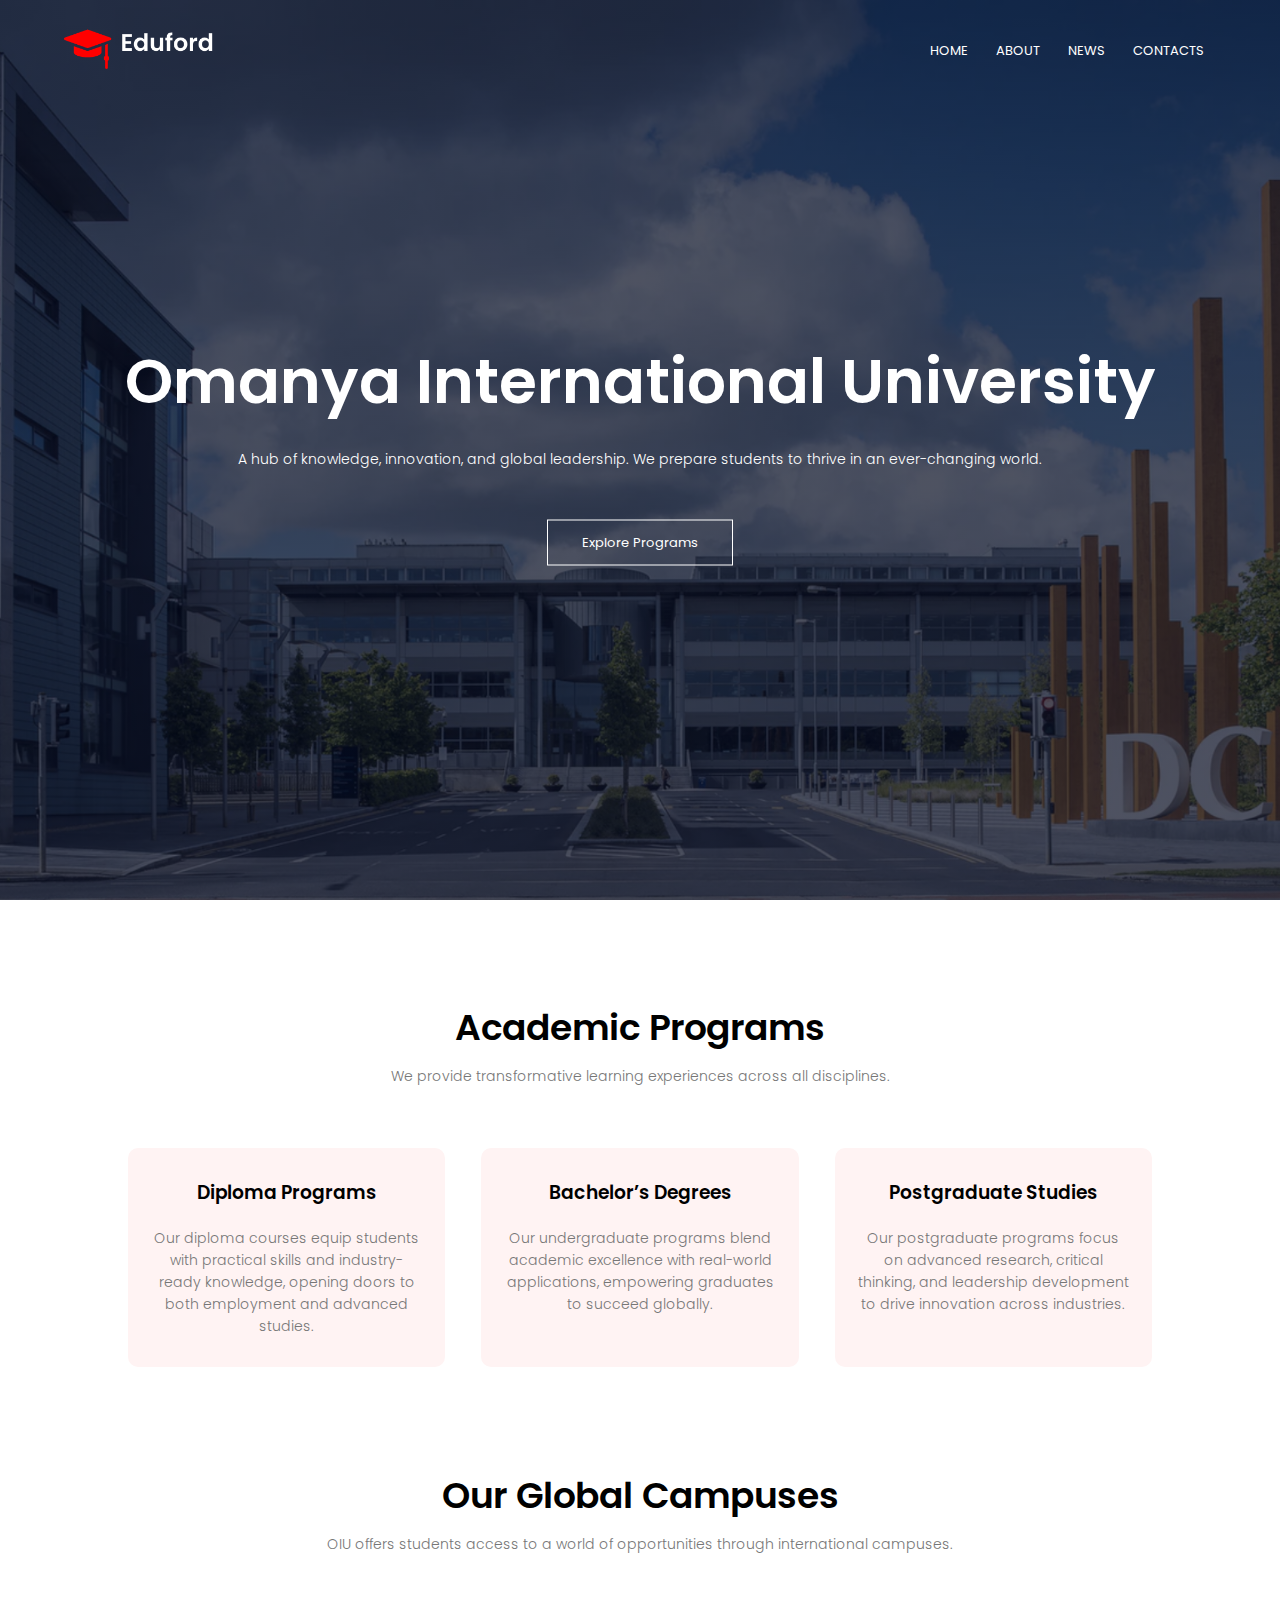
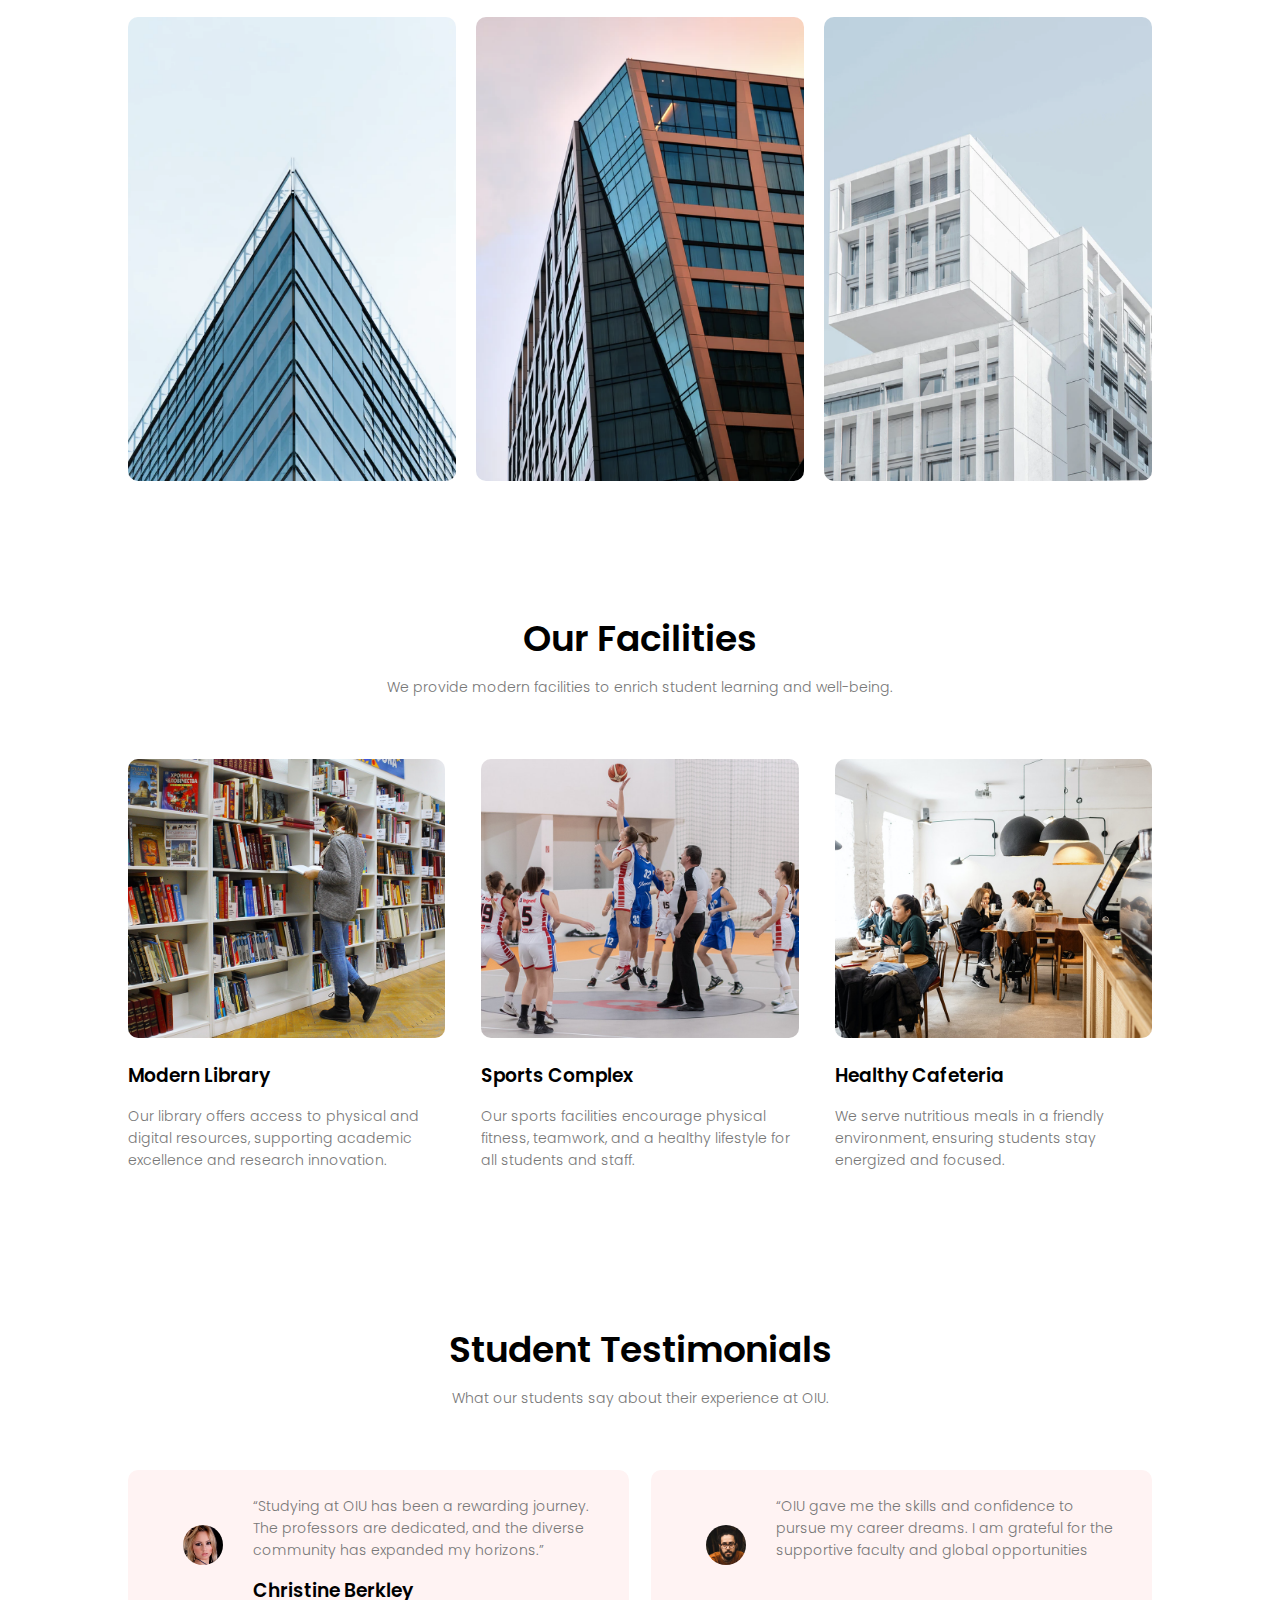
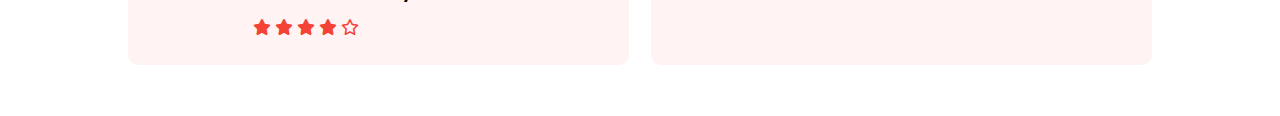
<file: index.html>
<!DOCTYPE html>
<html lang="en">

<head>
    <meta charset="UTF-8">
    <meta name="viewport" content="width=device-width, initial-scale=1.0">
    <title>Omanya International University</title>
    <link rel="stylesheet" href="styles.css">
    <link rel="preconnect" href="https://fonts.googleapis.com">
    <link rel="preconnect" href="https://fonts.gstatic.com" crossorigin>
    <link href="https://fonts.googleapis.com/css2?family=Poppins:wght@100;200;300;400;500;600;700;800;900&display=swap"
        rel="stylesheet">
    <link rel="stylesheet" href="https://cdnjs.cloudflare.com/ajax/libs/font-awesome/6.7.2/css/all.min.css"
        integrity="sha512-Evv84Mr4kqVGRNSgIGL/F/aIDqQb7xQ2vcrdIwxfjThSH8CSR7PBEakCr51Ck+w+/U6swU2Im1vVX0SVk9ABhg=="
        crossorigin="anonymous" referrerpolicy="no-referrer" />
</head>

<body>
    <section class="header">
        <nav>
            <a href="index.html"><img src="images/logo.png" alt="University Logo"></a>
            <div class="nav-links" id="navLinks">
                <i class="fa-solid fa-xmark" onclick="hideMenu()"></i>
                <ul>
                    <li><a href="index.html">HOME</a></li>
                    <li><a href="about.html">ABOUT</a></li>
                    <li><a href="blog.html">NEWS</a></li>
                    <li><a href="contact.html">CONTACTS</a></li>
                </ul>
            </div>
            <i class="fa-solid fa-bars" onclick="showMenu()"></i>
        </nav>
        <div class="text-box">
            <h1>Omanya International University</h1>
            <p>A hub of knowledge, innovation, and global leadership.
                We prepare students to thrive in an ever-changing world.</p>
            <a href="" class="hero-btn">Explore Programs</a>
        </div>
    </section>

    <section class="course" id="cours">
        <h1>Academic Programs</h1>
        <p>We provide transformative learning experiences across all disciplines.</p>
        <div class="row">
            <div class="course-col">
                <h3>Diploma Programs</h3>
                <p>Our diploma courses equip students with practical skills and industry-ready knowledge,
                    opening doors to both employment and advanced studies.</p>
            </div>
            <div class="course-col">
                <h3>Bachelor’s Degrees</h3>
                <p>Our undergraduate programs blend academic excellence with real-world applications,
                    empowering graduates to succeed globally.</p>
            </div>
            <div class="course-col">
                <h3>Postgraduate Studies</h3>
                <p>Our postgraduate programs focus on advanced research, critical thinking, and leadership development
                    to drive innovation across industries.</p>
            </div>
        </div>
    </section>

    <section class="campus">
        <h1>Our Global Campuses</h1>
        <p>OIU offers students access to a world of opportunities through international campuses.</p>

        <div class="row">
            <div class="campus-col">
                <img src="images/london.png">
                <div class="layer">
                    <h3>LONDON CAMPUS</h3>
                </div>
            </div>
            <div class="campus-col">
                <img src="images/newyork.png">
                <div class="layer">
                    <h3>NEW YORK CAMPUS</h3>
                </div>
            </div>
            <div class="campus-col">
                <img src="images/washington.png">
                <div class="layer">
                    <h3>WASHINGTON CAMPUS</h3>
                </div>
            </div>
        </div>
    </section>

    <section class="facilities">
        <h1>Our Facilities</h1>
        <p>We provide modern facilities to enrich student learning and well-being.</p>

        <div class="row">
            <div class="facilities-col">
                <img src="images/library.png">
                <h3>Modern Library</h3>
                <p>Our library offers access to physical and digital resources,
                    supporting academic excellence and research innovation.</p>
            </div>
            <div class="facilities-col">
                <img src="images/basketball.png">
                <h3>Sports Complex</h3>
                <p>Our sports facilities encourage physical fitness, teamwork, and a healthy lifestyle
                    for all students and staff.</p>
            </div>
            <div class="facilities-col">
                <img src="images/cafeteria.png">
                <h3>Healthy Cafeteria</h3>
                <p>We serve nutritious meals in a friendly environment,
                    ensuring students stay energized and focused.</p>
            </div>
        </div>
    </section>

    <section class="testimonials">
        <h1>Student Testimonials</h1>
        <p>What our students say about their experience at OIU.</p>

        <div class="row">
            <div class="testimonials-col">
                <img src="images/user1.jpg">
                <div>
                    <p>“Studying at OIU has been a rewarding journey.
                        The professors are dedicated, and the diverse community has expanded my horizons.”</p>
                    <h3>Christine Berkley</h3>
                    <i class="fa-solid fa-star"></i>
                    <i class="fa-solid fa-star"></i>
                    <i class="fa-solid fa-star"></i>
                    <i class="fa-solid fa-star"></i>
                    <i class="fa-regular fa-star"></i>
                </div>
            </div>
            <div class="testimonials-col">
                <img src="images/user2.jpg">
                <div>
                    <p>“OIU gave me the skills and confidence to pursue my career dreams.
                        I am grateful for the supportive faculty and global opportunities
</file>
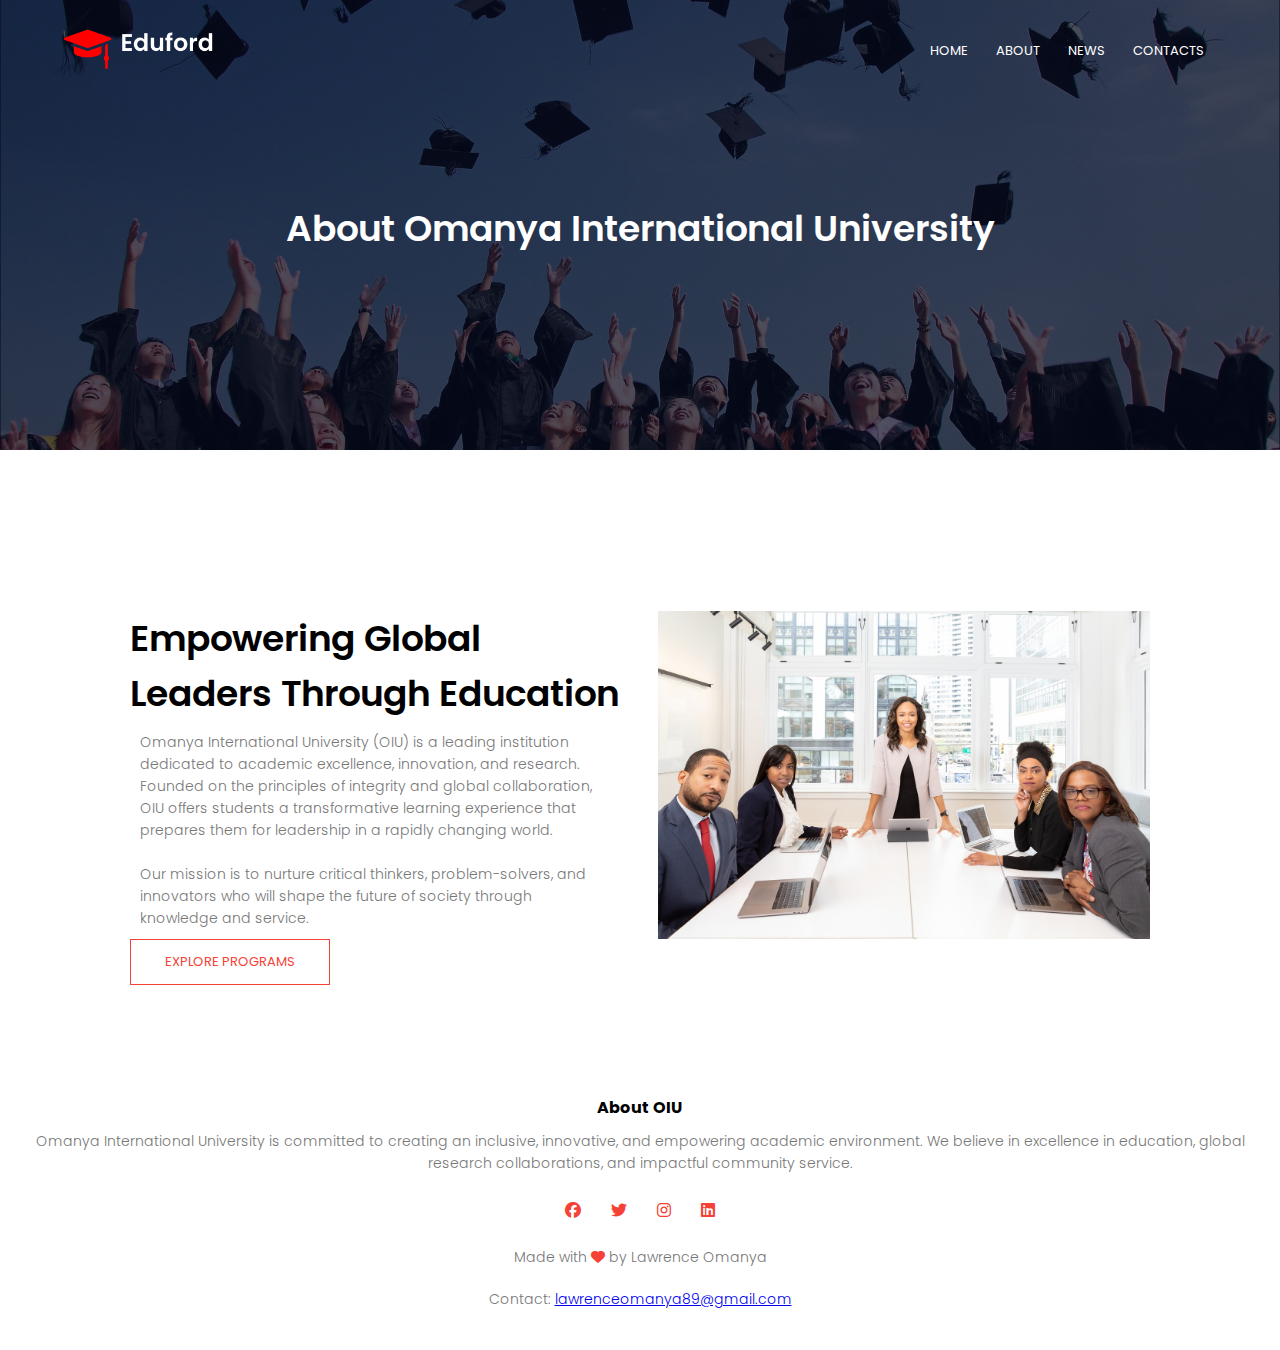
<file: about.html>
<!DOCTYPE html>
<html lang="en">

<head>
    <meta charset="UTF-8">
    <meta name="viewport" content="width=device-width, initial-scale=1.0">
    <title>Omanya International University</title>
    <link rel="stylesheet" href="styles.css">
    <link rel="preconnect" href="https://fonts.googleapis.com">
    <link rel="preconnect" href="https://fonts.gstatic.com" crossorigin>
    <link href="https://fonts.googleapis.com/css2?family=Poppins:wght@100;200;300;400;500;600;700;800;900&display=swap"
        rel="stylesheet">
    <link rel="stylesheet" href="https://cdnjs.cloudflare.com/ajax/libs/font-awesome/6.7.2/css/all.min.css"
        integrity="sha512-Evv84Mr4kqVGRNSgIGL/F/aIDqQb7xQ2vcrdIwxfjThSH8CSR7PBEakCr51Ck+w+/U6swU2Im1vVX0SVk9ABhg=="
        crossorigin="anonymous" referrerpolicy="no-referrer" />
</head>

<body>
    <section class="sub-header">
        <nav>
            <a href="index.html"><img src="images/logo.png" alt="University Logo"></a>
            <div class="nav-links" id="navLinks">
                <i class="fa-solid fa-xmark" onclick="hideMenu()"></i>
                <ul>
                    <li><a href="index.html">HOME</a></li>
                    <li><a href="about.html">ABOUT</a></li>
                    <li><a href="blog.html">NEWS</a></li>
                    <li><a href="contact.html">CONTACTS</a></li>
                </ul>
            </div>
            <i class="fa-solid fa-bars" onclick="showMenu()"></i>
        </nav>
        <h1>About Omanya International University</h1>
    </section>

    <section class="about-us">
        <div class="row">
            <div class="about-col">
                <h1>Empowering Global Leaders Through Education</h1>
                <p>Omanya International University (OIU) is a leading institution dedicated to academic excellence,
                    innovation, and research. Founded on the principles of integrity and global collaboration,
                    OIU offers students a transformative learning experience that prepares them for leadership in a
                    rapidly changing world. <br><br>
                    Our mission is to nurture critical thinkers, problem-solvers, and innovators who will shape
                    the future of society through knowledge and service.</p>
                <a href="" class="hero-btn red-btn">EXPLORE PROGRAMS</a>
            </div>
            <div class="about-col">
                <img src="images/about.jpg" alt="About OIU">
            </div>
        </div>
    </section>

    <section class="footer">
        <h4>About OIU</h4>
        <p>Omanya International University is committed to creating an inclusive, innovative, and empowering academic
            environment.
            We believe in excellence in education, global research collaborations, and impactful community service.</p>

        <div class="icons">
            <i class="fab fa-facebook"></i>
            <i class="fab fa-twitter"></i>
            <i class="fab fa-instagram"></i>
            <i class="fab fa-linkedin"></i>
        </div>
        <p>Made with <i class="fa-solid fa-heart"></i> by Lawrence Omanya</p>
        <p>Contact: <a href="mailto:lawrenceomanya89@gmail.com">lawrenceomanya89@gmail.com</a></p>
    </section>

    <script>
        var navLinks = document.getElementById("navLinks");

        function showMenu() {
            navLinks.style.right = "0";
        }
        function hideMenu() {
            navLinks.style.right = "-200px";
        }
    </script>
</body>

</html>
</file>
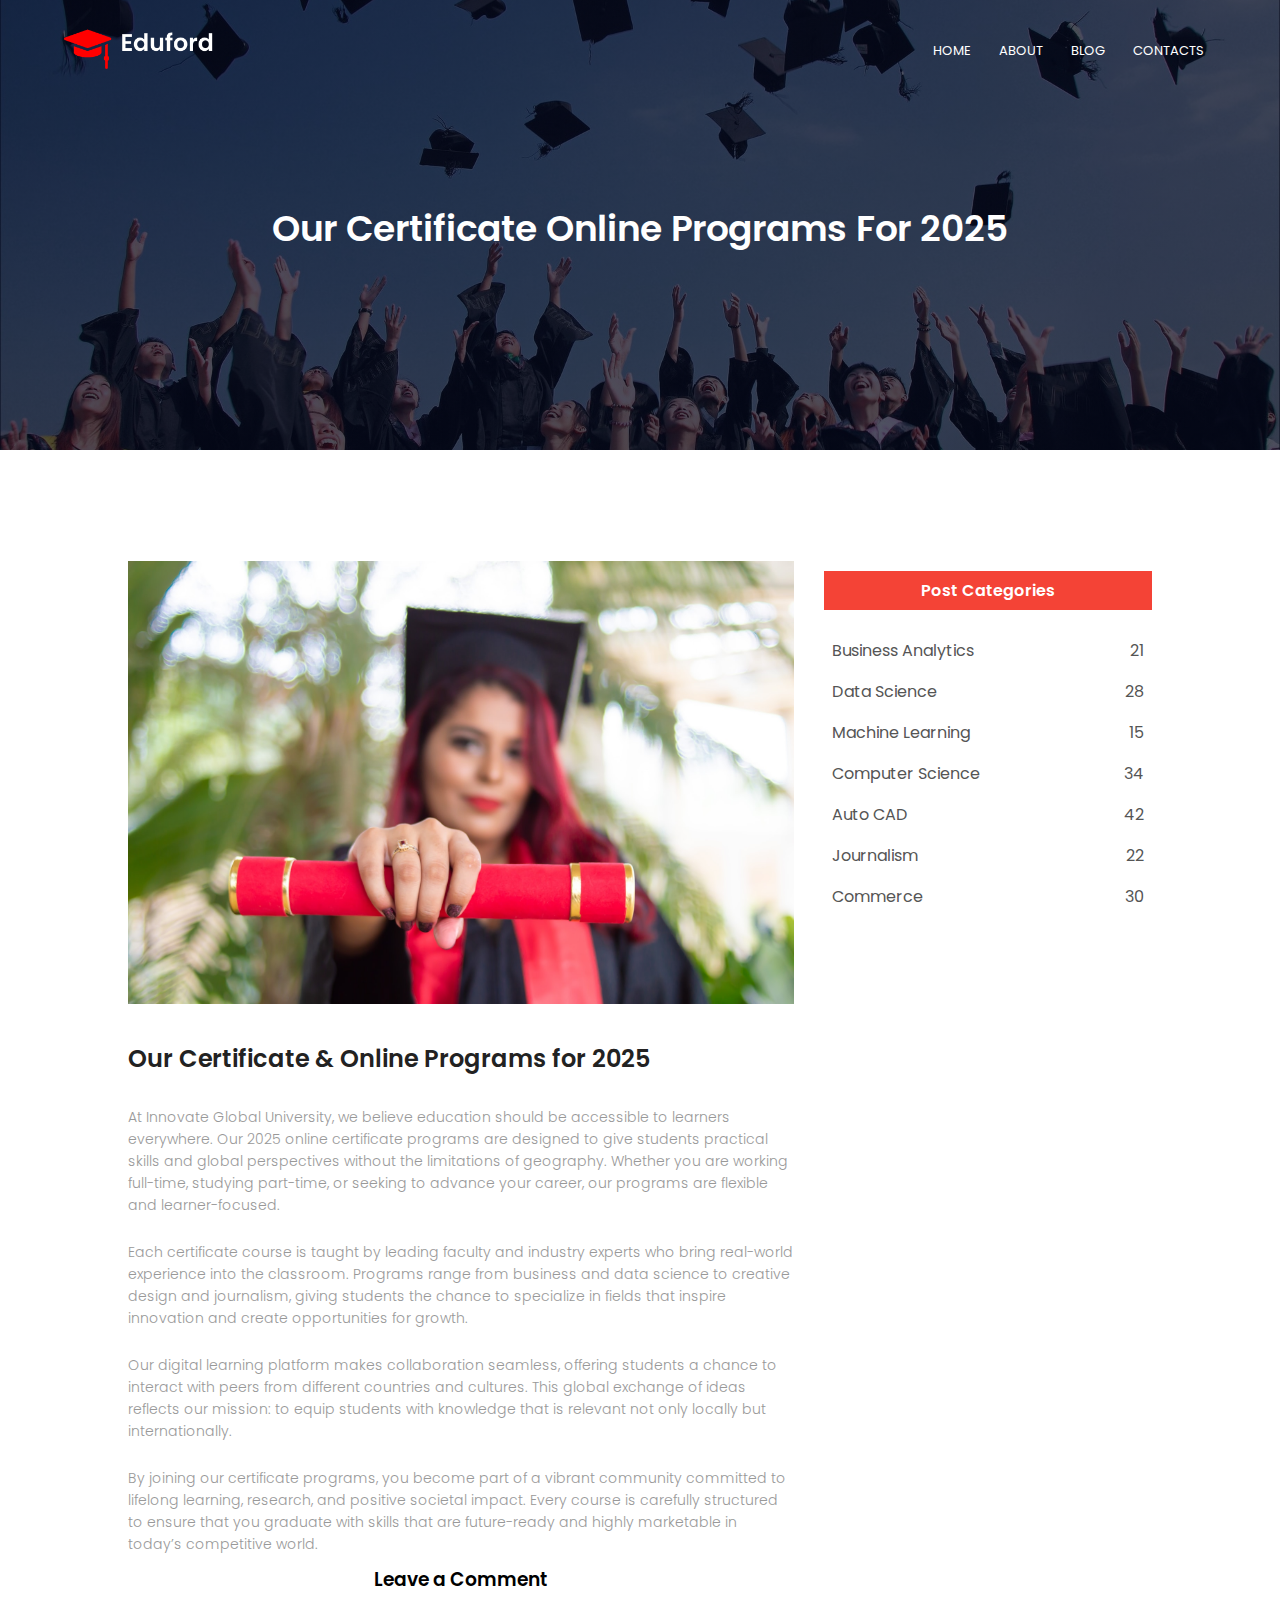
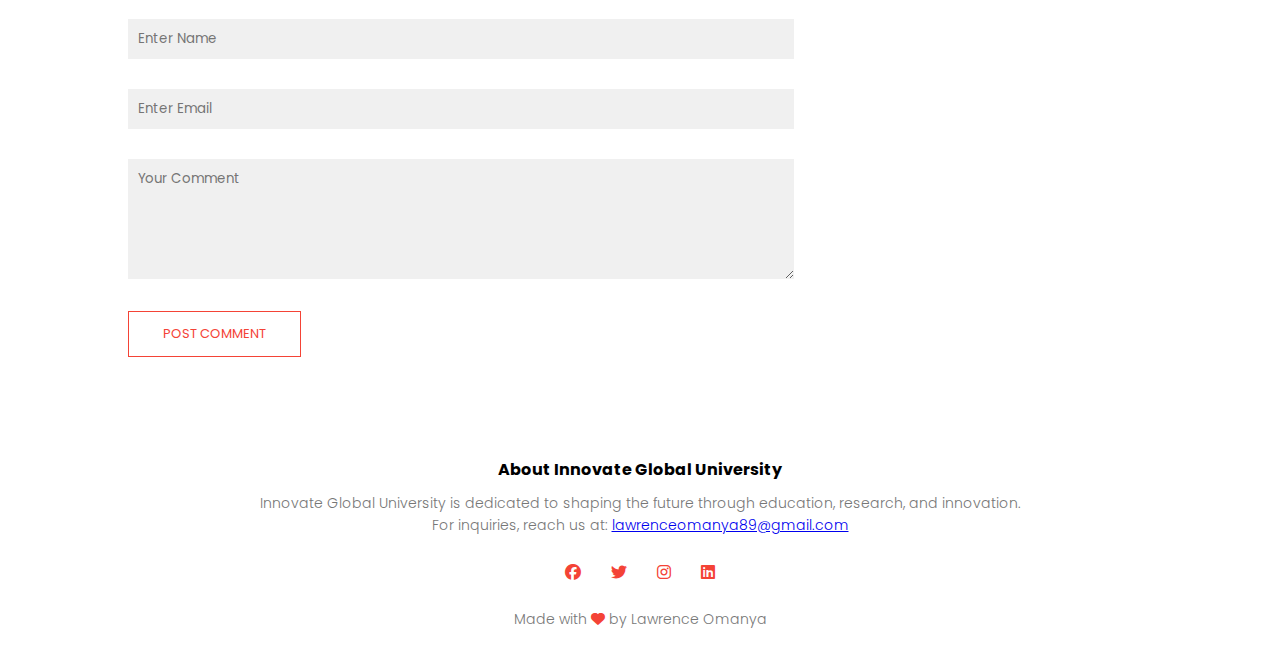
<file: blog.html>
<!DOCTYPE html>
<html lang="en">

<head>
    <meta charset="UTF-8">
    <meta name="viewport" content="width=device-width, initial-scale=1.0">
    <title>Innovate Global University</title>
    <link rel="stylesheet" href="styles.css">
    <link rel="preconnect" href="https://fonts.googleapis.com">
    <link rel="preconnect" href="https://fonts.gstatic.com" crossorigin>
    <link
        href="https://fonts.googleapis.com/css2?family=Poppins:ital,wght@0,100;0,200;0,300;0,400;0,500;0,600;0,700;0,800;0,900;1,100;1,200;1,300;1,400;1,500;1,600;1,700;1,800;1,900&display=swap"
        rel="stylesheet">
    <link rel="stylesheet" href="https://cdnjs.cloudflare.com/ajax/libs/font-awesome/6.7.2/css/all.min.css"
        integrity="sha512-Evv84Mr4kqVGRNSgIGL/F/aIDqQb7xQ2vcrdIwxfjThSH8CSR7PBEakCr51Ck+w+/U6swU2Im1vVX0SVk9ABhg=="
        crossorigin="anonymous" referrerpolicy="no-referrer" />
</head>

<body>
    <section class="sub-header">
        <nav>
            <a href="index.html"><img src="images/logo.png" alt="Innovate Global University Logo"></a>
            <div class="nav-links" id="navLinks">
                <i class="fa-solid fa-xmark" onclick="hideMenu()"></i>
                <ul>
                    <li><a href="index.html">HOME</a></li>
                    <li><a href="about.html">ABOUT</a></li>
                    <li><a href="blog.html">BLOG</a></li>
                    <li><a href="contact.html">CONTACTS</a></li>
                </ul>
            </div>
            <i class="fa-solid fa-bars" onclick="showMenu()"></i>
        </nav>
        <h1>Our Certificate Online Programs For 2025</h1>
    </section>

    <section class="blog-content">
        <div class="row">
            <div class="blog-left">
                <img src="images/certificate.jpg" alt="Certificate Programs">
                <h2>Our Certificate & Online Programs for 2025</h2>
                <p>At Innovate Global University, we believe education should be accessible to learners everywhere.
                    Our 2025 online certificate programs are designed to give students practical skills and global
                    perspectives without the limitations of geography. Whether you are working full-time, studying
                    part-time, or seeking to advance your career, our programs are flexible and learner-focused.</p>
                <br>
                <p>Each certificate course is taught by leading faculty and industry experts who bring real-world
                    experience into the classroom. Programs range from business and data science to creative design
                    and journalism, giving students the chance to specialize in fields that inspire innovation
                    and create opportunities for growth.</p>
                <br>
                <p>Our digital learning platform makes collaboration seamless, offering students a chance to interact
                    with peers from different countries and cultures. This global exchange of ideas reflects our
                    mission: to equip students with knowledge that is relevant not only locally but internationally.</p>
                <br>
                <p>By joining our certificate programs, you become part of a vibrant community committed to lifelong
                    learning, research, and positive societal impact. Every course is carefully structured to ensure
                    that you graduate with skills that are future-ready and highly marketable in today’s competitive
                    world.</p>

                <div class="commment-box">
                    <h3>Leave a Comment</h3>
                    <form class="comment-form">
                        <input type="text" placeholder="Enter Name">
                        <input type="email" placeholder="Enter Email">
                        <textarea rows="5" placeholder="Your Comment"></textarea>
                        <button type="submit" class="hero-btn red-btn">POST COMMENT</button>
                    </form>
                </div>
            </div>
            <div class="blog-right">
                <h3>Post Categories</h3>
                <div>
                    <span>Business Analytics</span>
                    <span>21</span>
                </div>
                <div>
                    <span>Data Science</span>
                    <span>28</span>
                </div>
                <div>
                    <span>Machine Learning</span>
                    <span>15</span>
                </div>
                <div>
                    <span>Computer Science</span>
                    <span>34</span>
                </div>
                <div>
                    <span>Auto CAD</span>
                    <span>42</span>
                </div>
                <div>
                    <span>Journalism</span>
                    <span>22</span>
                </div>
                <div>
                    <span>Commerce</span>
                    <span>30</span>
                </div>
            </div>
        </div>
    </section>

    <section class="footer">
        <h4>About Innovate Global University</h4>
        <p>Innovate Global University is dedicated to shaping the future through education,
            research, and innovation. <br> For inquiries, reach us at:
            <a href="mailto:lawrenceomanya89@gmail.com">lawrenceomanya89@gmail.com</a>
        </p>

        <div class="icons">
            <i class="fab fa-facebook"></i>
            <i class="fab fa-twitter"></i>
            <i class="fab fa-instagram"></i>
            <i class="fab fa-linkedin"></i>
        </div>
        <p>Made with <i class="fa-solid fa-heart"></i> by Lawrence Omanya</p>
    </section>

    <script>
        var navLinks = document.getElementById("navLinks");

        function showMenu() {
            navLinks.style.right = "0";
        }
        function hideMenu() {
            navLinks.style.right = "-200px";
        }
    </script>
</body>

</html>
</file>
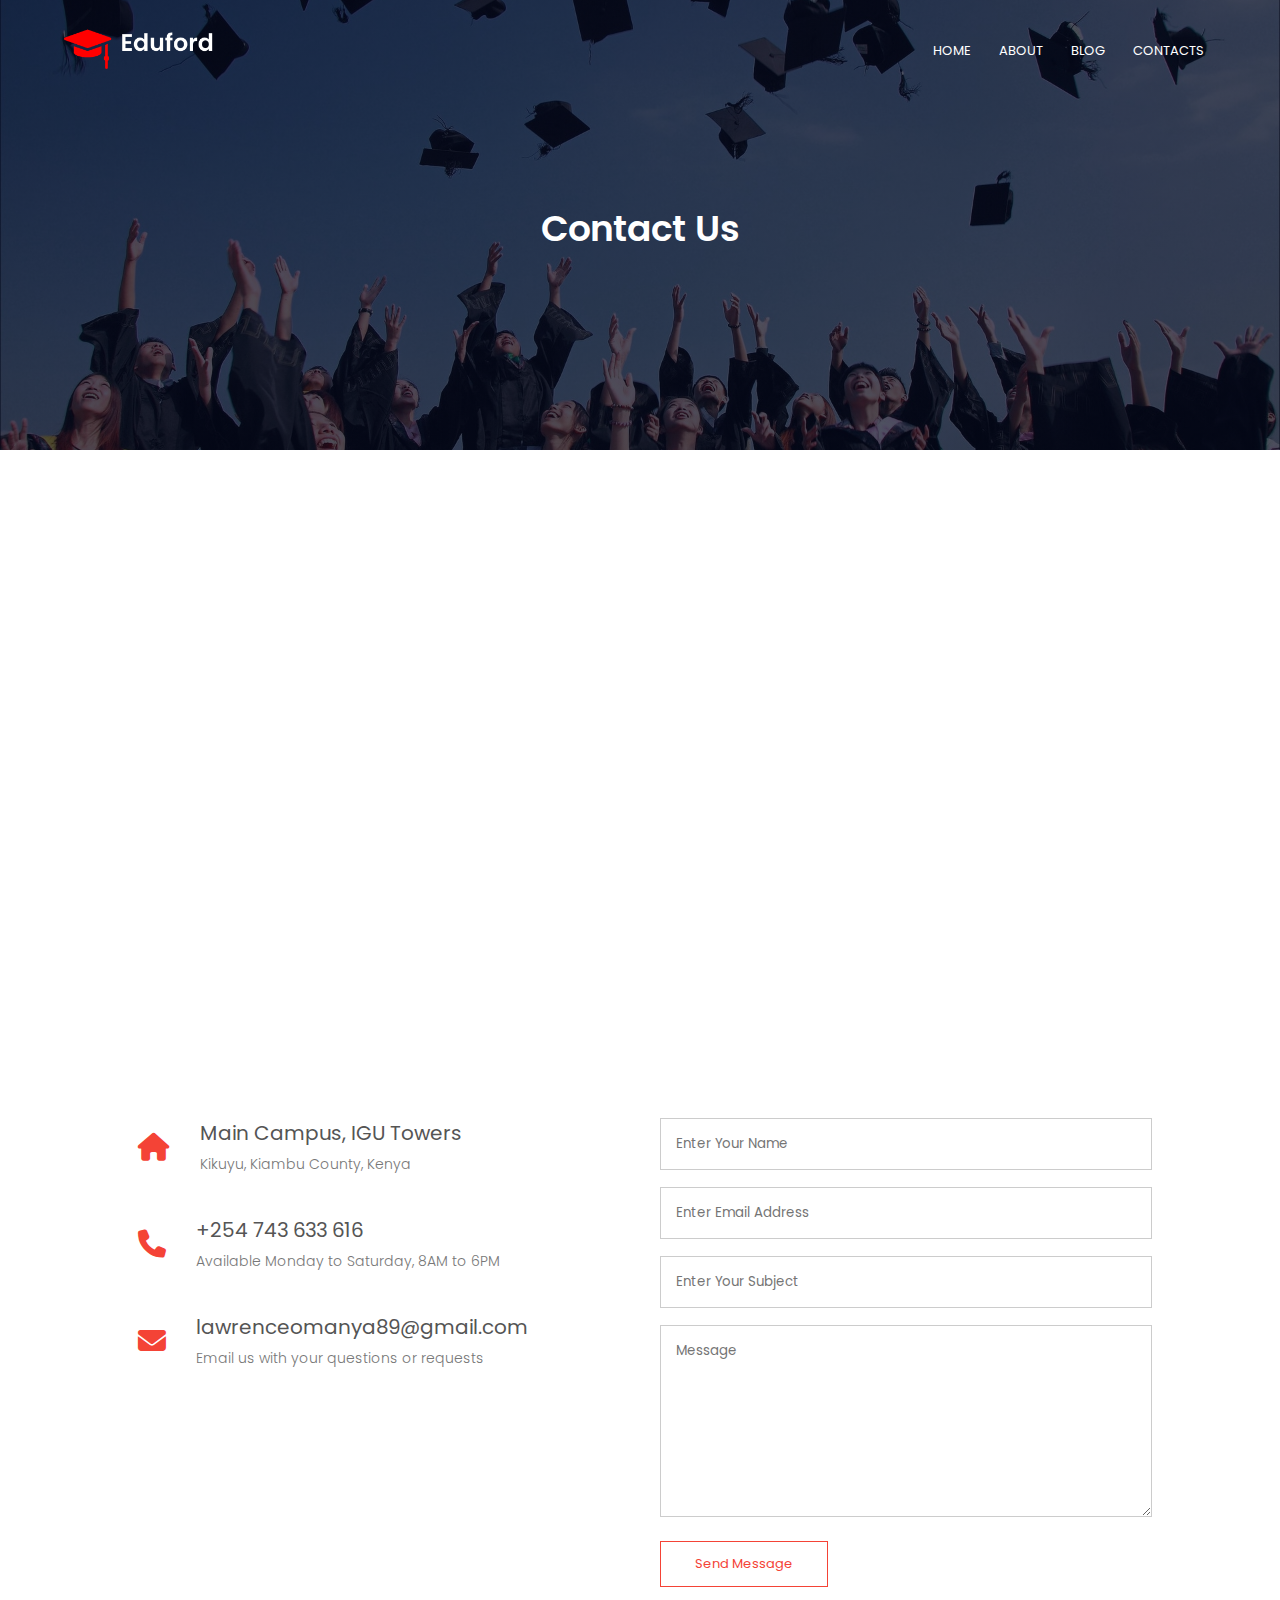
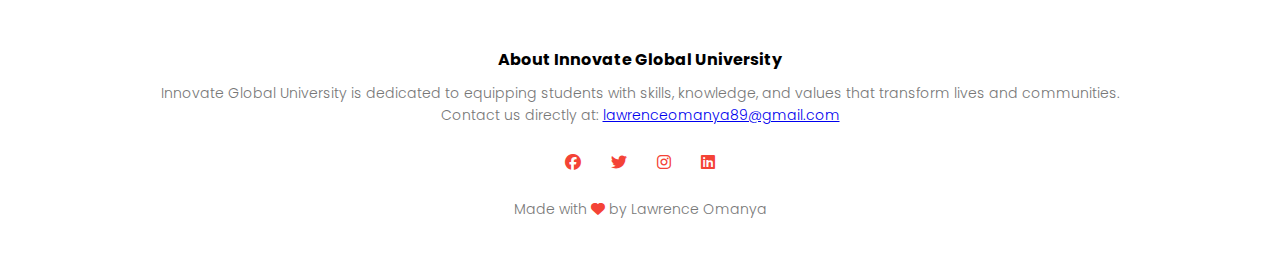
<file: contact.html>
<!DOCTYPE html>
<html lang="en">

<head>
    <meta charset="UTF-8">
    <meta name="viewport" content="width=device-width, initial-scale=1.0">
    <title>Innovate Global University</title>
    <link rel="stylesheet" href="styles.css">
    <link rel="preconnect" href="https://fonts.googleapis.com">
    <link rel="preconnect" href="https://fonts.gstatic.com" crossorigin>
    <link
        href="https://fonts.googleapis.com/css2?family=Poppins:ital,wght@0,100;0,200;0,300;0,400;0,500;0,600;0,700;0,800;0,900;1,100;1,200;1,300;1,400;1,500;1,600;1,700;1,800;1,900&display=swap"
        rel="stylesheet">
    <link rel="stylesheet" href="https://cdnjs.cloudflare.com/ajax/libs/font-awesome/6.7.2/css/all.min.css"
        integrity="sha512-Evv84Mr4kqVGRNSgIGL/F/aIDqQb7xQ2vcrdIwxfjThSH8CSR7PBEakCr51Ck+w+/U6swU2Im1vVX0SVk9ABhg=="
        crossorigin="anonymous" referrerpolicy="no-referrer" />
</head>

<body>
    <section class="sub-header">
        <nav>
            <a href="index.html"><img src="images/logo.png" alt="Innovate Global University Logo"></a>
            <div class="nav-links" id="navLinks">
                <i class="fa-solid fa-xmark" onclick="hideMenu()"></i>
                <ul>
                    <li><a href="index.html">HOME</a></li>
                    <li><a href="about.html">ABOUT</a></li>
                    <li><a href="blog.html">BLOG</a></li>
                    <li><a href="contact.html">CONTACTS</a></li>
                </ul>
            </div>
            <i class="fa-solid fa-bars" onclick="showMenu()"></i>
        </nav>
        <h1>Contact Us</h1>
    </section>

    <section class="location">
        <iframe
            src="https://www.google.com/maps/embed?pb=!1m18!1m12!1m3!1d3988.
        8430394626803!2d36.59162707372748!3d-1.2668779356026159!2m3!1f0!2f0!3f0!3m2!1i1024!2i768!4f13.
        1!3m3!1m2!1s0x182ee1c23dff8cab%3A0x52389fe0aa71ce4a!2sNachu%20Technical%20and%20Vocational%20College!5e0!3m2!1sen!2ske!4v1746598061303!5m2!1sen!2ske"
            width="600" height="450" style="border:0;" allowfullscreen="" loading="lazy"
            referrerpolicy="no-referrer-when-downgrade"></iframe>
    </section>

    <section class="contact-us">
        <div class="row">
            <div class="contact-col">
                <div>
                    <i class="fa-solid fa-house"></i>
                    <span>
                        <h5>Main Campus, IGU Towers</h5>
                        <p>Kikuyu, Kiambu County, Kenya</p>
                    </span>
                </div>
                <div>
                    <i class="fa-solid fa-phone"></i>
                    <span>
                        <h5>+254 743 633 616</h5>
                        <p>Available Monday to Saturday, 8AM to 6PM</p>
                    </span>
                </div>
                <div>
                    <i class="fa-solid fa-envelope"></i>
                    <span>
                        <h5>lawrenceomanya89@gmail.com</h5>
                        <p>Email us with your questions or requests</p>
                    </span>
                </div>
            </div>
            <div class="contact-col">

                <form action="form-handle.php" method="post">
                    <input type="text" name="name" placeholder="Enter Your Name" required>
                    <input type="email" name="email" placeholder="Enter Email Address" required>
                    <input type="text" name="subject" placeholder="Enter Your Subject" required>
                    <textarea rows="8" name="message" placeholder="Message"></textarea>
                    <button type="submit" class="hero-btn red-btn">Send Message</button>
                </form>
            </div>
        </div>
    </section>

    <section class="footer">
        <h4>About Innovate Global University</h4>
        <p>Innovate Global University is dedicated to equipping students with skills, knowledge,
            and values that transform lives and communities. <br> Contact us directly at:
            <a href="mailto:lawrenceomanya89@gmail.com">lawrenceomanya89@gmail.com</a>
        </p>

        <div class="icons">
            <i class="fab fa-facebook"></i>
            <i class="fab fa-twitter"></i>
            <i class="fab fa-instagram"></i>
            <i class="fab fa-linkedin"></i>
        </div>
        <p>Made with <i class="fa-solid fa-heart"></i> by Lawrence Omanya</p>
    </section>

    <script>
        var navLinks = document.getElementById("navLinks");

        function showMenu() {
            navLinks.style.right = "0";
        }
        function hideMenu() {
            navLinks.style.right = "-200px";
        }
    </script>
</body>

</html>
</file>
<file: styles.css>
* {
    margin: 0;
    padding: 0;
    font-family: "Poppins", sans-serif;
}

.header {
    min-height: 100vh;
    width: 100%;
    background-image: linear-gradient(rgba(4, 9, 30, 0.7), rgba(4, 9, 30, 0.7)),
        url(images/banner.png);
    background-position: center;
    background-size: cover;
    position: relative;
}

nav {
    display: flex;
    padding: 2% 5%;
    justify-content: space-between;
    align-items: center;
}

nav img {
    width: 150px;
}

.nav-links {
    flex: 1;
    text-align: right;
}

.nav-links ul li {
    list-style: none;
    display: inline-block;
    padding: 8px 12px;
    position: relative;
}

.nav-links ul li a {
    color: #fff;
    text-decoration: none;
    font-size: 13px;
}

.nav-links ul li::after {
    content: '';
    width: 0%;
    height: 2px;
    background: #f44336;
    display: block;
    margin: auto;
    transition: 0.5s;
}

.nav-links ul li:hover::after {
    width: 100%;
}

.text-box {
    width: 90%;
    color: #fff;
    position: absolute;
    top: 50%;
    left: 50%;
    transform: translate(-50%, -50%);
    text-align: center;
}

.text-box h1 {
    font-size: 62px;
}

.text-box p {
    margin: 10px 0 40px;
    font-size: 14px;
    color: #fff;
}

.hero-btn {
    display: inline-block;
    text-decoration: none;
    color: #fff;
    border: 1px solid #fff;
    padding: 12px 34px;
    font-size: 13px;
    background: transparent;
    position: relative;
    cursor: pointer;
}

.hero-btn:hover {
    border: 1px solid #f44336;
    background: #f44336;
    transition: 1s;
}

nav .fa-solid {
    display: none;
}

@media(max-width: 700px) {
    .text-box h1 {
        font-size: 20px;
    }

    .nav-links ul li {
        display: block;
    }

    .nav-links {
        position: fixed;
        background: #f44336;
        height: 100vh;
        width: 200px;
        top: 0;
        right: -200px;
        text-align: left;
        z-index: 2;
        transition: 1s;
    }

    nav .fa-solid {
        display: block;
        color: #fff;
        margin: 10px;
        font-size: 22px;
        cursor: pointer;
    }

    .nav-links ul {
        padding: 30px;

    }
}

.course {
    width: 80%;
    margin: auto;
    text-align: center;
    padding-top: 100px;
}

h1 {
    font-size: 36px;
    font-weight: 600;
}

p {
    color: #777;
    font-size: 14px;
    font-weight: 300;
    line-height: 22px;
    padding: 10px;
}

.row {
    margin-top: 5%;
    display: flex;
    justify-content: space-between;
}

.course-col {
    flex-basis: 31%;
    background: #fff3f3;
    border-radius: 10px;
    margin-bottom: 5%;
    padding: 20px 12px;
    box-sizing: border-box;
    transition: 0.5s;
}

h3 {
    text-align: center;
    font-weight: 600;
    margin: 10px 0;
}

.course-col:hover {
    box-shadow: 0 0 20px 0 rgba(0, 0, 0, 0.2);
}

@media(max-width: 700px) {
    .row {
        flex-direction: column;
    }
}

.campus {
    width: 80%;
    margin: auto;
    text-align: center;
    padding-top: 50px;
}

.campus-col {
    flex-basis: 32%;
    border-radius: 10px;
    margin-bottom: 30px;
    position: relative;
    overflow: hidden;
}

.campus-col img {
    width: 100%;
    display: block;
}

.layer {
    background: transparent;
    height: 100%;
    width: 100%;
    position: absolute;
    top: 0;
    left: 0;
    transition: 0.5s;
}

.layer:hover {
    background: rgba(226, 0, 0, 0.7);
}

.layer h3 {
    width: 100%;
    font-weight: 500;
    color: #fff;
    font-size: 26px;
    bottom: 0;
    left: 50%;
    transform: translateX(-50%);
    position: absolute;
    opacity: 0;
    transition: 0.5s;
}

.layer:hover h3 {
    bottom: 49%;
    opacity: 1;
}

.facilities {
    width: 80%;
    margin: auto;
    text-align: center;
    padding-top: 100px;
}

.facilities-col {
    flex-basis: 31%;
    border-radius: 10px;
    margin-bottom: 5%;
    text-align: left;
}

.facilities-col img {
    width: 100%;
    border-radius: 10px;
}

.facilities-col p {
    padding: 0;
}

.facilities-col h3 {
    margin-top: 16px;
    margin-bottom: 15px;
    text-align: left;
}

.testimonials {
    width: 80%;
    margin: auto;
    padding-top: 100px;
    text-align: center;
}

.testimonials-col {
    flex-basis: 44%;
    border-radius: 10px;
    margin-bottom: 5%;
    text-align: left;
    background: #fff3f3;
    padding: 25px;
    cursor: pointer;
    display: flex;
}

.testimonials-col img {
    height: 40px;
    margin-left: 5px;
    margin: 30px;
    border-radius: 50%;
}

.testimonials-col p {
    padding: 0;
}

.testimonials-col h3 {
    margin-top: 15px;
    text-align: left;
}

.testimonials-col .fa-solid,
.testimonials-col .fa-regular {
    color: #f44336;
}

@media(max-width:700px) {
    .testimonials-col img {
        margin-left: 0px;
        margin-right: 15px;
    }
}

.cta {
    margin: 100px auto;
    width: 80%;
    background-image: linear-gradient(rgba(0, 0, 0, 0.7), rgba(0, 0, 0, 0.7)), url(images/banner2.jpg);
    background-position: center;
    background-size: cover;
    border-radius: 10px;
    text-align: center;
    padding: 100px 0;
}

.cta h1 {
    color: #fff;
    margin-bottom: 40px;
    padding: 0;
}

@media(max-width:700px) {
    .cta h1 {
        font-size: 24px;
    }
}

.footer {
    width: 100%;
    text-align: center;
    padding: 30px 0;
}

.footer:h4 {
    margin-bottom: 25px;
    margin-top: 20px;
    font-weight: 600;
}

.icons .fab,
.icons .fa-solid {
    color: #f44336;
    margin: 0 13px;
    cursor: pointer;
    padding: 18px 0;
}

.fa-heart {
    color: #f44336;
}

.sub-header {
    height: 50vh;
    width: 100%;
    background-image: linear-gradient(rgba(4, 9, 30, 0.7),
            rgba(4, 9, 30, 0.7)), url(images/background.jpg);
    background-position: center;
    background-size: cover;
    text-align: center;
    color: #fff;
}

.sub-header h1 {
    margin-top: 100px;
}

.about-us {
    width: 80%;
    margin: auto;
    padding-top: 80px;
    padding-bottom: 50px;
}

.about-col {
    flex-basis: 48%;
    padding: 30px 2px;
}

.about-col img {
    width: 100%;
}

.about-colh1 {
    padding-top: 0;
}

.about-col p {
    padding: 15px o 25px;
}

.red-btn {
    border: 1px solid #f44336;
    background: transparent;
    color: #f44336;
}

.red-btn:hover {
    color: #fff;
}

.blog-content {
    width: 80%;
    margin: auto;
    padding: 60px 0;
}

.blog-left {
    flex-basis: 65%;
}

.blog-left img {
    width: 100%;
}

.blog-left h2 {
    color: #222;
    font-weight: 600;
    margin: 30px 0;
}

.blog-left p {
    color: #999;
    padding: 0;
}

.blog-right {
    flex-basis: 32%;
}

.blog-right h3 {
    background: #f44336;
    color: #fff;
    padding: 7px 0;
    font-size: 16px;
    margin-bottom: 20px;
}

.blog-right div {
    display: flex;
    align-items: center;
    justify-content: space-between;
    color: #555;
    padding: 8px;
    box-sizing: border-box;
}

.comment-box {
    border: 1px solid #ccc;
    margin: 50px 0;
    padding: 10px 20px;
}

.comment-box h3 {
    text-align: left;
}

.comment-form input,
.comment-form textarea {
    width: 100%;
    padding: 10px;
    margin: 15px 0;
    box-sizing: border-box;
    border: none;
    outline: none;
    background: #f0f0f0;
}

.comment-form button {
    margin: 10px 0;
}

@media(max-width:700px) {
    .sub-header {
        font-size: 24px;
    }
}

.location {
    width: 80%;
    margin: auto;
    padding: 80px 0;
}

.location iframe {
    width: 100%;
}

.contact-us {
    width: 80%;
    margin: auto;
}

.contact-col {
    flex-basis: 48%;
    margin-bottom: 30px;
}

.contact-col div {
    display: flex;
    align-items: center;
    margin-bottom: 40px;
}

.contact-col div .fa-solid {
    font-size: 28px;
    color: #f44336;
    margin: 10px;
    margin-right: 30px;
}

.contact-col div p {
    padding: 0;
}

.contact-col div h5 {
    font-size: 20px;
    margin-bottom: 5px;
    color: #555;
    font-weight: 400;
}

.contact-col input,
.contact-col textarea {
    width: 100%;
    padding: 15px;
    margin-bottom: 17px;
    outline: none;
    border: 1px solid #ccc;
    box-sizing: border-box;
}
</file>
